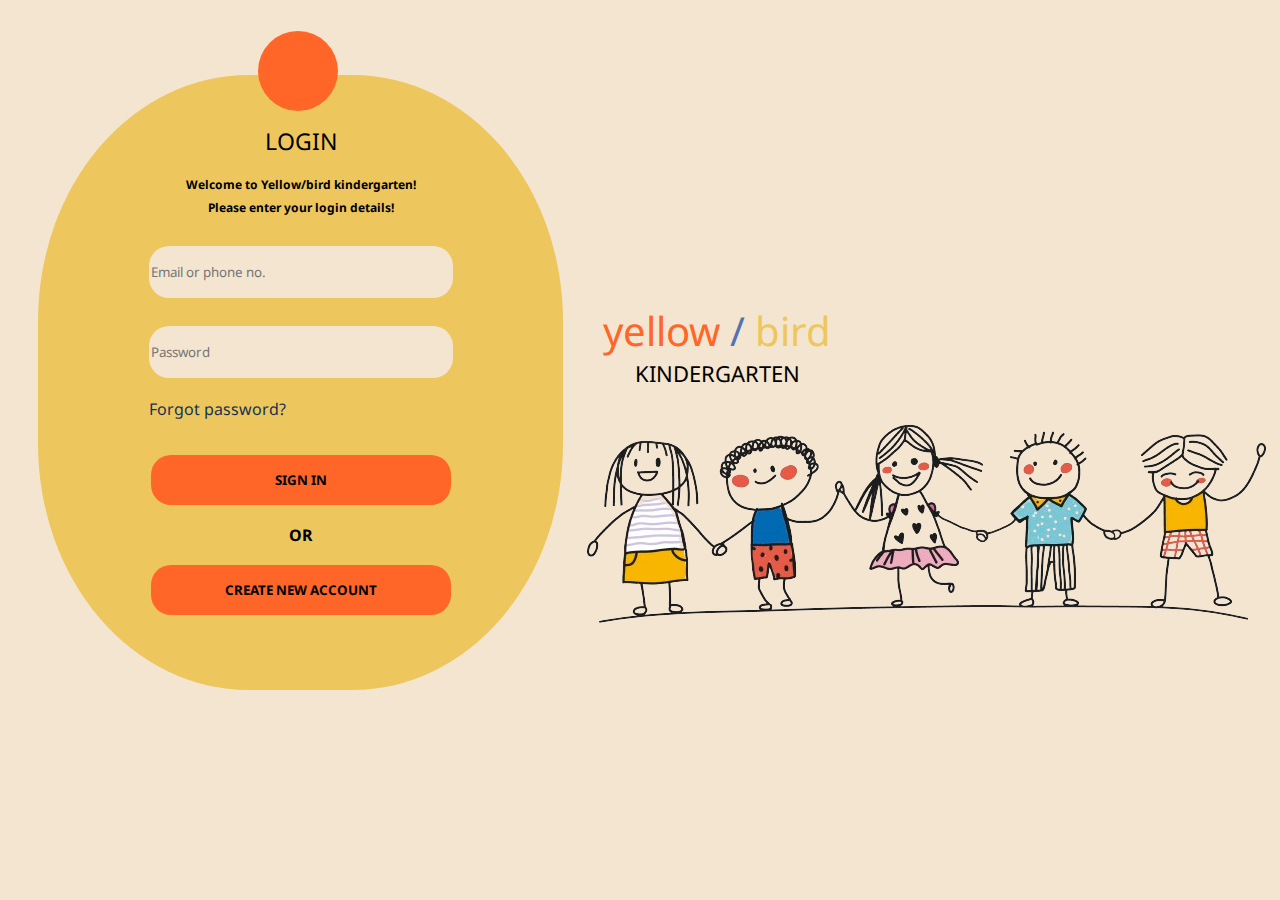
<file: index.html>
<!DOCTYPE html>
<html lang="en">
<head>
    <meta charset="UTF-8">
    <meta name="viewport" content="width=device-width, initial-scale=1.0">
    <link rel="stylesheet" href="./style.css">
    <link rel="preconnect" href="https://fonts.googleapis.com">
<link rel="preconnect" href="https://fonts.gstatic.com" crossorigin>
<link href="https://fonts.googleapis.com/css2?family=Noto+Sans:ital,wght@0,100..900;1,100..900&display=swap" rel="stylesheet">
    <title>Login</title>
</head>
<body>
   <div class="circle">
   </div>
    <form method="post">
        <div class="container">
            <div class="header">
                <h1>LOGIN</h1>
                <h2>Welcome to Yellow/bird kindergarten!</h2>
                <h2>Please enter your login details!</h2>
                </div>
                <div class="inputs">
                    <div class="email">
                        <label for="inputemail" class="form-label"></label>
                        <input type="email" input type="number" class="form-control" id="exampleInputEmail1" aria-describedby="emailHelp"  placeholder="Email or phone no.">
                      </div>
                      <div class="password">
                        <label for="inputpassword" class="form-label" placeholder="password"></label>
                        <input type="password" class="form-control" id="inputpassword" placeholder="Password">
                      </div>
                      <a href="#" style="text-decoration:none">Forgot password?</a>

                </div>
            
             <div class="footpage">
                <button type="button" class="btn">SIGN IN</button>
                <span style="font-weight: bolder;">OR</span>
                <button type="button" class="btn">CREATE NEW ACCOUNT</button>        
            </div>
        </div>
        <div class="centraltext">
            
                <p class="title"><span class="orange">yellow</span> <span class="blue">/</span> <span class="yellow">bird</span> </p>
                <p class="secondtitle">KINDERGARTEN</p>
            
          </div>
         
      </form>
     
    

</body>
</html>
</file>
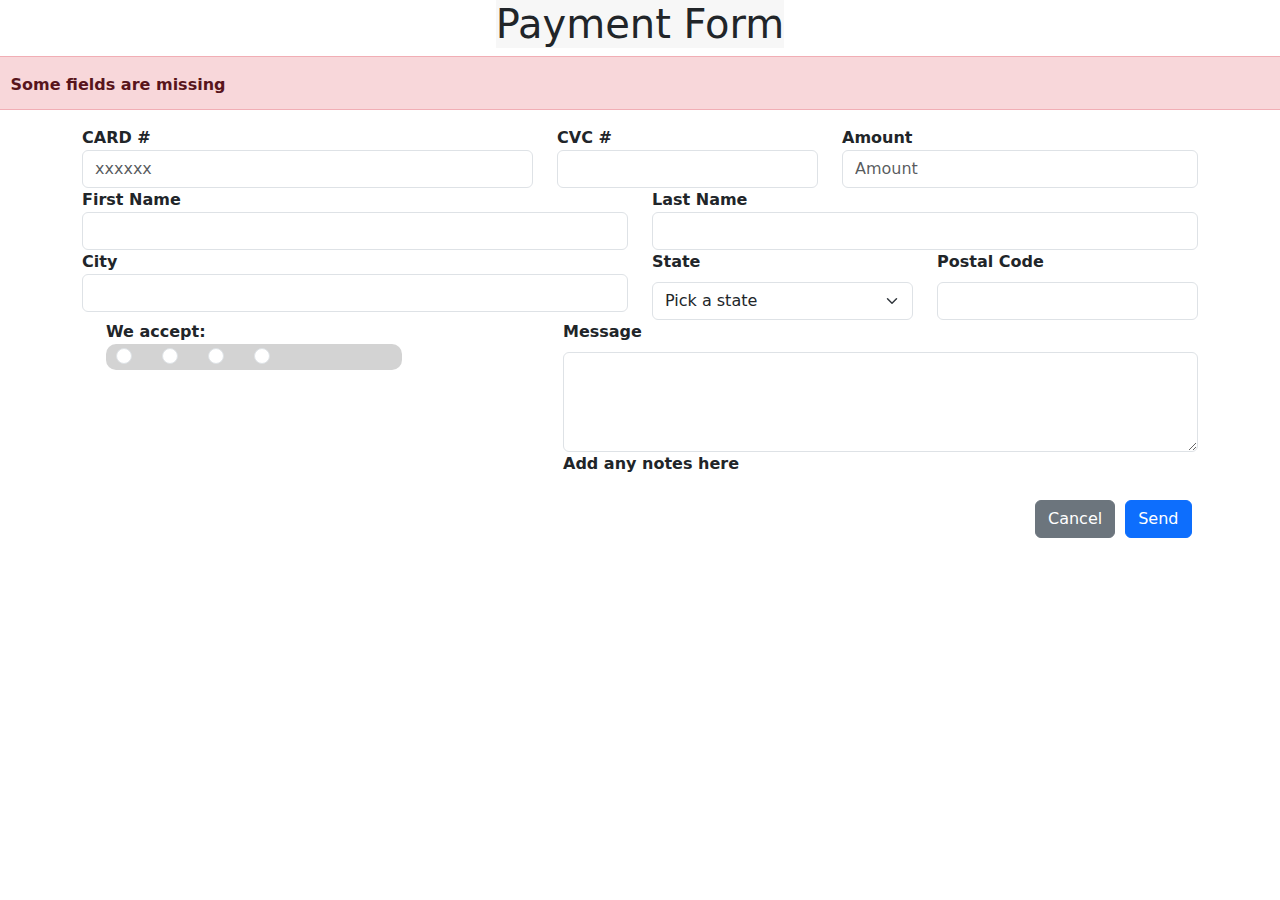
<file: indexpaymentform.html>
<!doctype html>
<html lang="en">

<head>
    <meta charset="utf-8">
    <meta name="viewport" content="width=device-width, initial-scale=1">
    <title>Payment Form</title>
    <link rel="stylesheet" href="./stylepaymentform.css">
    <link rel="stylesheet" href="https://cdnjs.cloudflare.com/ajax/libs/font-awesome/6.5.1/css/all.min.css" integrity="sha512-DTOQO9RWCH3ppGqcWaEA1BIZOC6xxalwEsw9c2QQeAIftl+Vegovlnee1c9QX4TctnWMn13TZye+giMm8e2LwA=="
    crossorigin="anonymous" referrerpolicy="no-referrer" />    
    <link href="https://cdn.jsdelivr.net/npm/bootstrap@5.3.3/dist/css/bootstrap.min.css" rel="stylesheet" integrity="sha384-QWTKZyjpPEjISv5WaRU9OFeRpok6YctnYmDr5pNlyT2bRjXh0JMhjY6hW+ALEwIH" crossorigin="anonymous">
</head>

<body>
    <form method="post">
        <h1>Payment Form</h1>
        <div class="alert alert-danger" role="alert">
           Some fields are missing
          </div>
        <div class="container container-fluid">
            <!-- Primer contenedor, primer row -->
            <div class="row">
                <div class="col-md-5">
                    <label for="debitcard">CARD #</label>
                    <input id="number" type="number" class="form-control" placeholder="xxxxxx"/>
                </div>
                <div class="col-md-3">
                    <label for="cvc">CVC #</label>
                    <input id="number" type="number" class="form-control" />
                </div>
                <div class="col-md-4">
                    <label for="amount">Amount</label>
                    <input id="number" type="number" class="form-control" placeholder="Amount"/>
                </div>
            </div>
            <!-- SEGUNDO ROW -->
            <div class="row">
                <div class="col-md-6">
                    <label for="first name">First Name</label>
                    <input type="text" class="form-control" aria-label="First name">
                </div>
                <div class="col-md-6">
                    <label for="last name">Last Name</label>
                    <input type="text" class="form-control" aria-label="Last name">
                </div>
            </div>
            <!-- TERCER ROW  -->
            <div class="row">
                <div class="col-md-6">
                    <label for="city">City</label>
                    <input type="text" class="form-control" aria-label="city">
                </div>
                <div class="col-md-3">
                    <label for="state" class="form-label">State</label>
                    <select class="form-select" id="statevalidation" required>
                        <option selected disabled value="">Pick a state</option>
                        <option>...</option>
                    </select>
                    <!-- seria un dropdown aquí -->
                </div>
                <div class="col-md-3">
                    <label for="postalcodevalidation" class="form-label">Postal Code </label>
                    <input type="text" class="form-control" id="postalcodevalidation" required>
                </div>
            </div>

                <!-- opciones tarjetas de credito -->
                <div class="container-creditcard">
                    <div class="form-check">
                            <span>We accept:</span>
                            <div class="creditcards">
                                <label class="form-check" for="optioncheck1"></label>
                                <input type="radio" class="form-check-input" id="optioncheck1" name="radio-check" required>
                                <!-- <div class="mastercard"> -->
                                    <i class="fa-brands fa-cc-mastercard"></i>
                                    
                                    <label class="form-check" for="optioncheck2"></label>
                                    <input type="radio" class="form-check-input" id="optioncheck2" name="radio-check" required>
                                    <i class="fa-brands fa-cc-visa"></i>
    
                                    <label class="form-check" for="optioncheck3"></label>
                                    <input type="radio" class="form-check-input" id="optioncheck3" name="radio-check" required>
                                    <i class="fa-brands fa-cc-diners-club"></i>
    
                                    <label class="form-check" for="optioncheck4"></label>
                                    <input type="radio" class="form-check-input" id="optioncheck4" name="radio-check" required>
                                    <i class="fab fa-cc-amex"></i>
                            </div>
                                
                             </div>
                               <!-- area de texto mensaje -->
                             <div class="textarea">
                                <label for="validationTextarea" class="form-label">Message</label>
                                <textarea class="form-control textarea" id="validationTextarea"></textarea>
                                <span>Add any notes here</span>
                            </div>
                              </div> 
                </div>
                <div class="buttons" role="group">
                    <button type="button" class="btn btn-secondary">Cancel</button>
                    <button type="submit" class="btn btn-primary">Send</button>
                  </div>

        </div>
    </form>
    <script src="https://cdn.jsdelivr.net/npm/bootstrap@5.3.3/dist/js/bootstrap.bundle.min.js"
        integrity="sha384-YvpcrYf0tY3lHB60NNkmXc5s9fDVZLESaAA55NDzOxhy9GkcIdslK1eN7N6jIeHz"
        crossorigin="anonymous"></script>
</body>

</html>
</file>
<file: style.css>
:root{
    --primary-color: #EDC75E;
    --secondary-color:#f4e5d1;
    --third-color:#FF6628;
    --width-inputs-button:300px;
    --height-inputs-button:50px;
}

.noto-sans{
    font-family: "Noto Sans", sans-serif;
    font-optical-sizing: auto;
    font-style: normal;
    font-variation-settings:
      "wdth" 100;
  }

  *{
    font-family: "Noto Sans", sans-serif;
  }

body{
    background-image: url(imagen/Kindergarten-removebg-preview.png);
    background-color: var(--secondary-color);
    background-size: auto;
    background-repeat: no-repeat;
    background-position: bottom right;
    /* background-image: url(imagen/Diseño_sin_título-removebg-preview.png); */
}

div.circle{
    border-radius: 500%;
    height: 80px;
    width: 80px;
    background-color: var(--third-color);
    margin-left: 250px;
    margin-top: 23px;
    z-index: 1;
    position: absolute;
   
}
div.container{
    background-color: var(--primary-color);
    width: 525px;
    height: 615px;
    border-radius: 40%;
    display: flex;
    flex-direction: column;
    align-items: center;
    z-index: 0;
    margin-top: 67px;
    margin-left: 30px;
}
   


a{
    color: #163253;
    
}

form{
    justify-items: center;
    height: 675px;
    display: flex;
}

button{
    background-color: var(--third-color);
    font-weight: 700;
    border-radius: 20px;
    width: var(--width-inputs-button);
    height: var(--height-inputs-button);
    border: none;

}

.footpage{
    display:flex;
    flex-direction: column;
    margin-top: 25px;
    height: 180px;
    justify-content: space-around;
}

h1{
    font-size: 23px;
    font-weight: 400;

}

h2{
    font-size: 12px;
    margin: 3px;
}

h3,h4{
    font-size: 35px;
}

span{
    align-self: center;
}

.form-control{
    background-color: var(--secondary-color);
    border-radius: 20px;
    border-style: dashed;
    border: none;
    width: 300px;
    height: 50px;
    margin-top: 28px;
}


div.header{
    margin-top: 20px;
    display: flex;
    flex-direction: column;
    align-items: center;
    height: 108px;
    margin-top:35px;
 
}

div.password{
    margin-bottom: 20px;
}

.orange{
    color: var(--third-color);
}

.yellow{
    color: var(--primary-color);
}

.blue{
    color: #5173B3;
}

p{
    margin:0;
}

.title{
    font-size: 40px;
}

.secondtitle{
    font-size: 22px;
    display: flex;
    justify-content: center;
}
.centraltext{
    display: flex;
    flex-direction: column;
    justify-content: center;
    margin-left: 40px;
}

.btn{
    font-weight:bolder;
}
</file>
<file: stylepaymentform.css>
*{
    font-weight: 600;
}

body{
    display: flex;
    justify-content: center;

}
form{
    background-color: white;
    display: flex;
    flex-direction: column;
    width: 1440px;
}

div.form-check{
    width: 320px;
}

.alert{
    height: 54px;
    width: 1293px;
    align-self: center;
    
}

div.footpage{
    display: flex;
    justify-content: space-evenly;
    flex-direction: row;
}


h1{
    background-color: #f7f7f7;
    align-self: center;
}

div.creditcards{
    gap: 10px;
    display: flex;
}


.container-creditcard{
    display: flex;
    justify-content: space-between;
    height: 180px;
}

.textarea{
    width: 635px;
    height: 100px;
}

.creditcards{
    background-color: lightgray;
    border-radius: 10px;
}

.fa-brands,.fab{
    font-size: 25px;
}

.buttons{
    display: flex;
    justify-content: flex-end;
    gap: 10px;
    margin-right: 95px;
}
</file>
